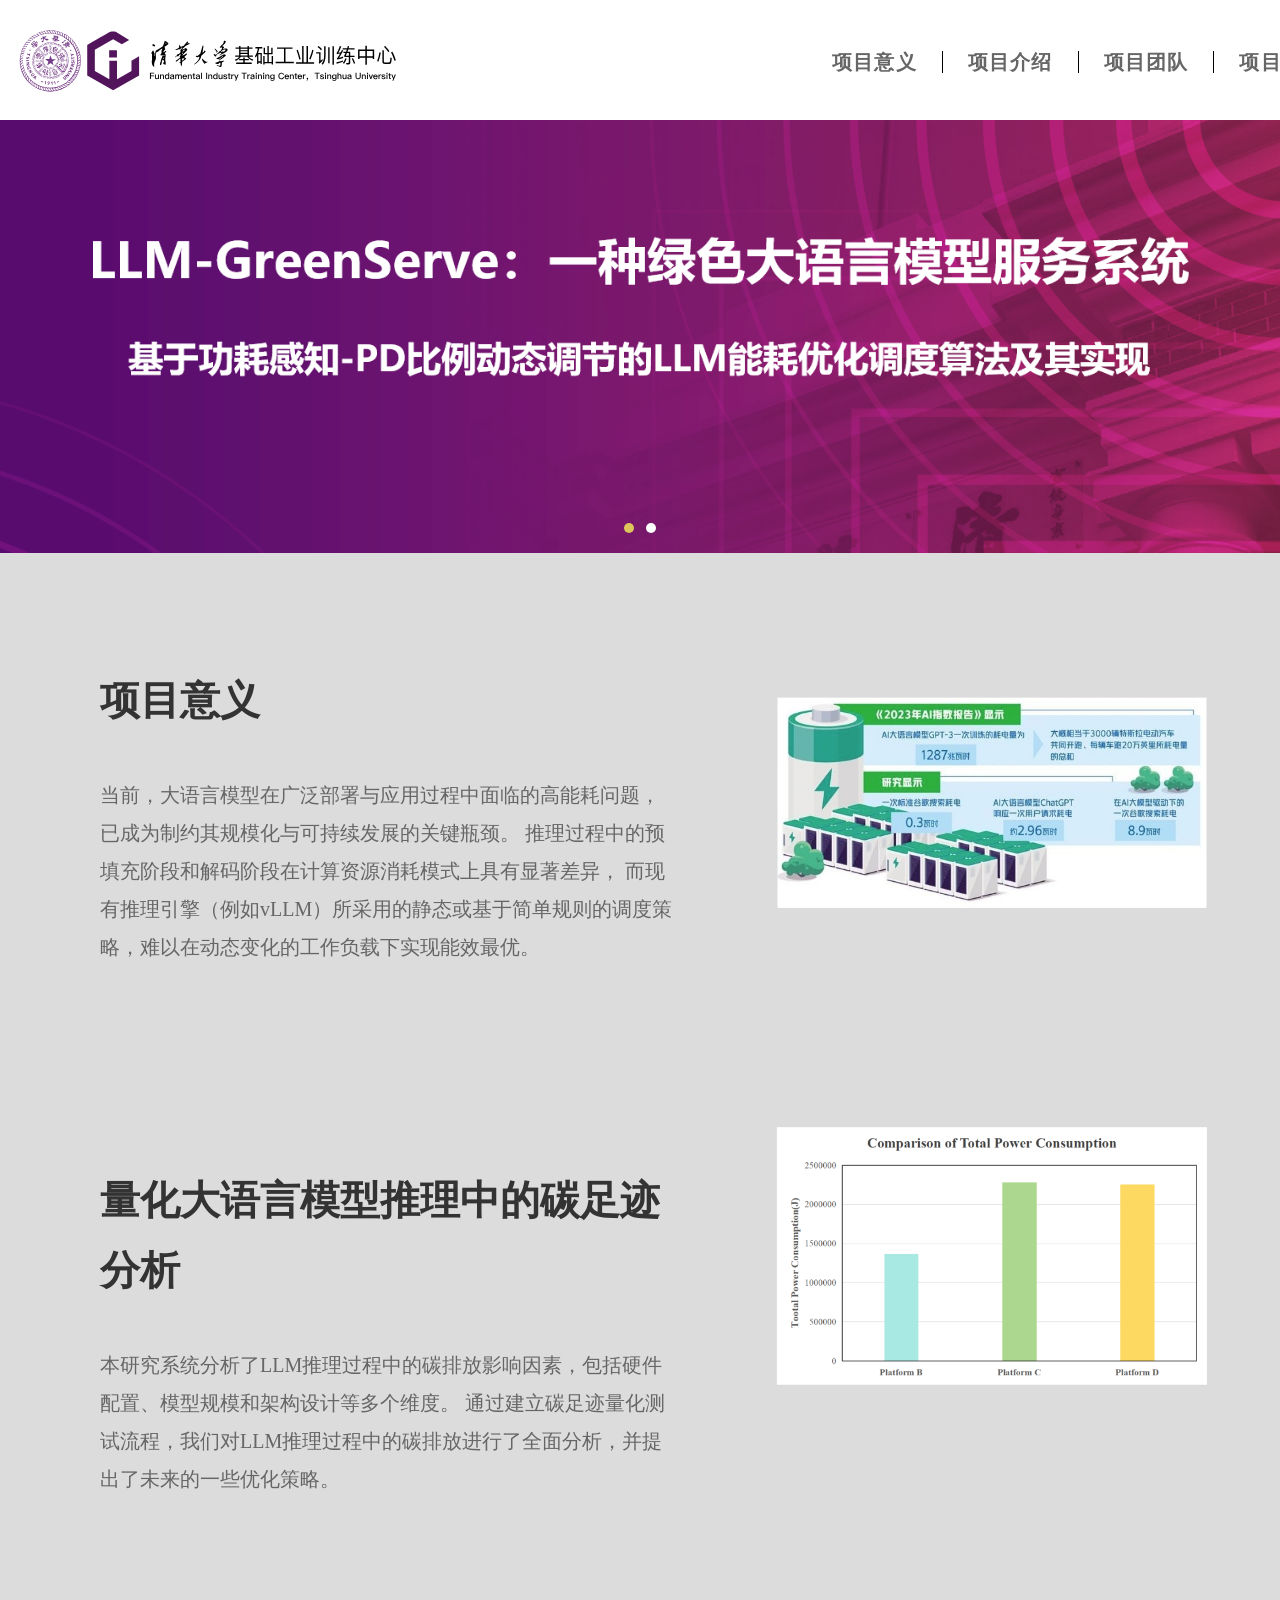
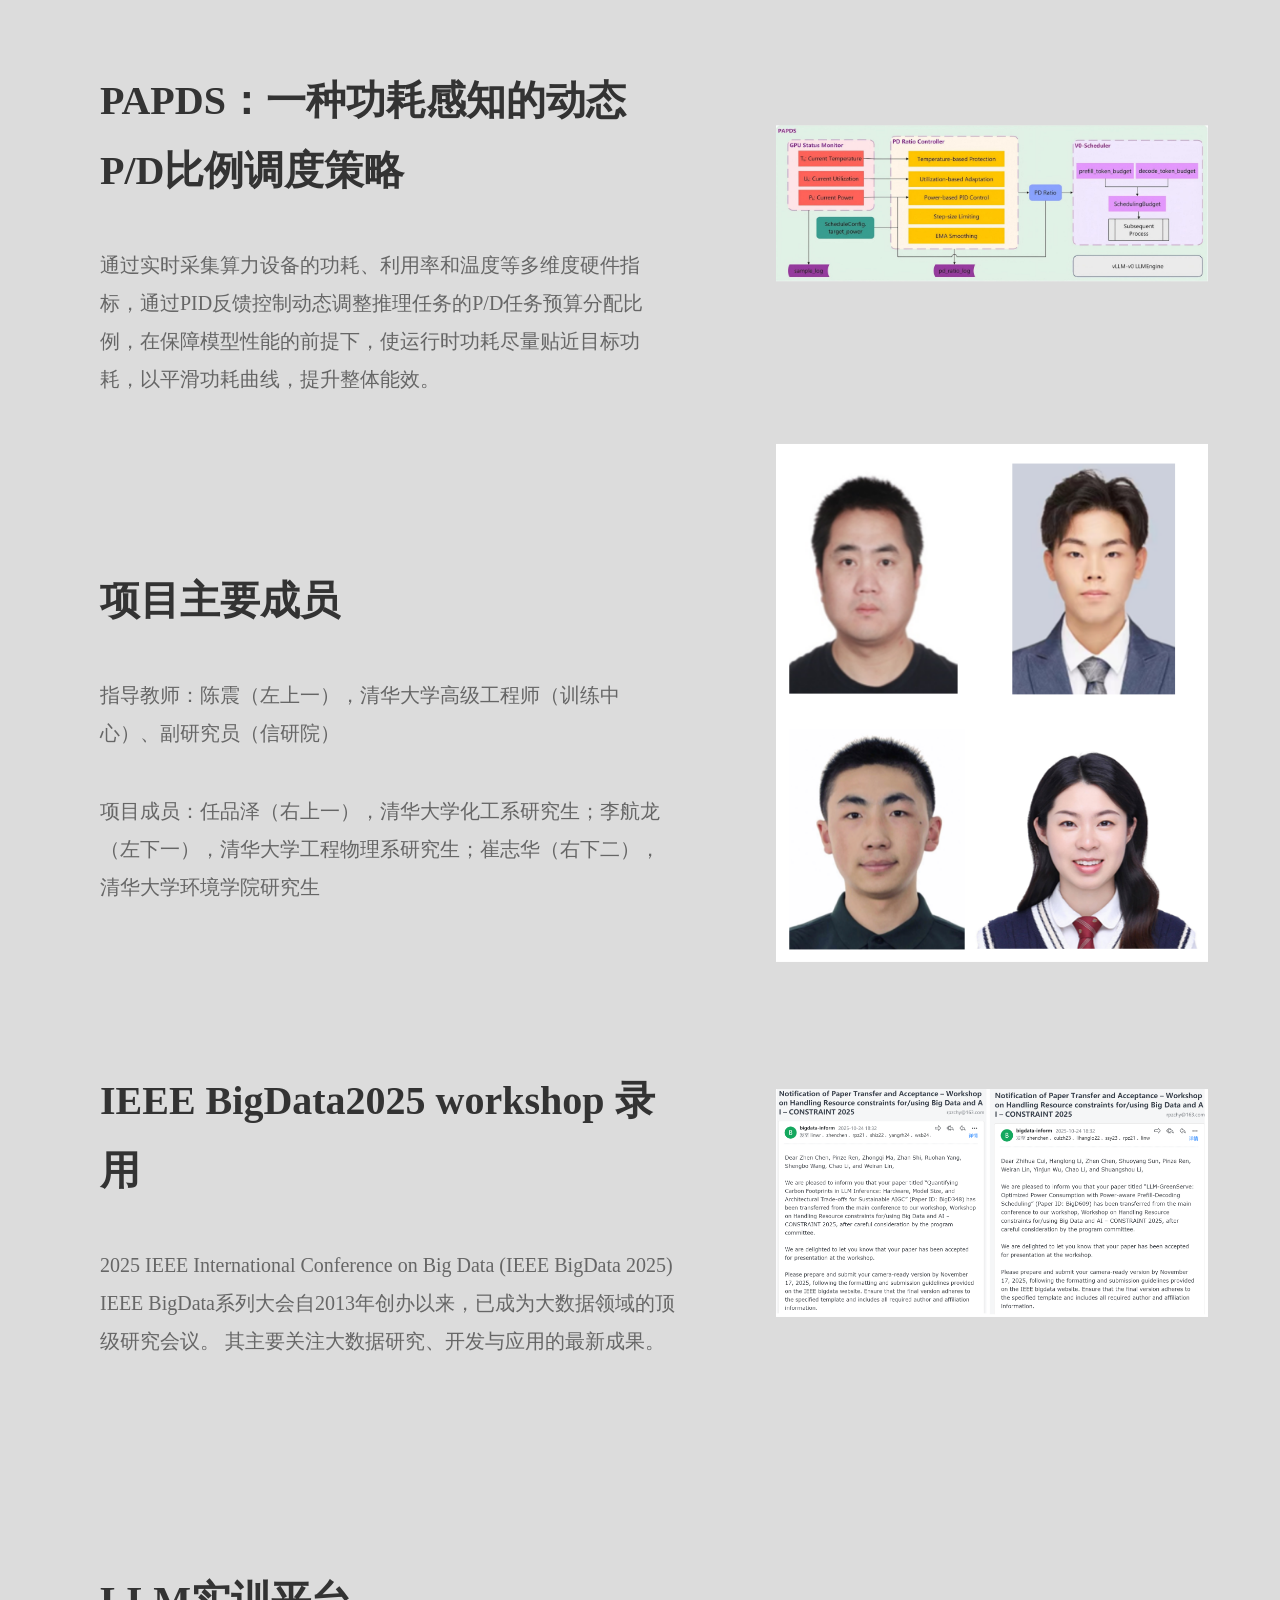
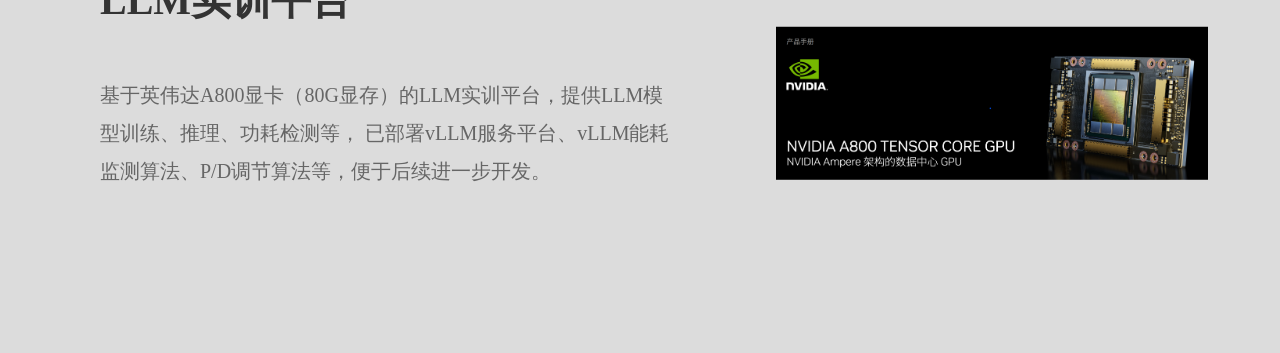
<file: index.html>
<!DOCTYPE html>
<!-- saved from url=(0030)http://101.6.160.22:9280/AIOE/ -->
<html lang="zh-CN"><head><meta http-equiv="Content-Type" content="UTF-8">
    
    <meta name="viewport" content="width=device-width, initial-scale=1.0">
    <title>清华iCenter智能硬件创新学习平台</title>
    <link rel="stylesheet" href="./清华iCenter智能硬件创新学习平台_files/reset.css">
    <link rel="stylesheet" href="./清华iCenter智能硬件创新学习平台_files/header.css">
    <link rel="stylesheet" href="./清华iCenter智能硬件创新学习平台_files/index.css">
    <!-- <link rel="shortcut icon" href="http://101.6.160.22:9280/AIOE/images/favicon.ico"> -->
</head>
<body>
    <div class="warp">
        <!-- 头部导航（保持原样） -->
        <header class="header">
            <div class="logo">
                <img src="./清华iCenter智能硬件创新学习平台_files/LOGO.svg" alt="logo">
            </div>
            <nav class="header_right">
                <ul>
                    <li><a href="#project-platform">实验平台</a></li>
                    <li><a href="#project-achievements">项目成果</a></li>
                    <li><a href="#project-team">项目团队</a></li>
                    <!-- <li><a href="#project-introduction">项目介绍</a></li> -->
                    <li class="show_list">
                        <a href="#project-introduction">项目介绍</a>
                        <span class="down-arrow"></span>
                        <ul class="move_list">
                            <li><a href="#project-1">LLM碳足迹量化</a></li>
                            <li><a href="#project-2">LLM-GreenServe</a></li>
                        </ul>
                    </li>
                    <li><a href="#project-significance">项目意义</a></li> <!-- 新增锚点链接 -->
                </ul>
            </nav>
        </header>

        <!-- 轮播图（保持原样） -->
        <div class="banner">
            <div class="banner_wrap">
                <ul class="banner_img">
                    <li class="image" style="display: none;"><img src="./清华iCenter智能硬件创新学习平台_files/LLM_GreenServe.png" alt=""></li>
                    <li class="image" style="display: none;"><img src="./清华iCenter智能硬件创新学习平台_files/AIGC_eng.png" alt=""></li>
                    <!-- <li class="image" style="display: none;"><img src="./清华iCenter智能硬件创新学习平台_files/banner_anniversary2.jpg" alt=""></li> -->
                </ul>
                <div class="dots">
                    <span class="first dots_select"></span>
                    <span class="second"></span>
                    <!-- <span class="third"></span> -->
                </div>
            </div>
        </div>

        <!-- 主要内容区域 -->
        <div class="content">
            <!-- 新增内容块3：项目意义（关键补充） -->
            <div class="content_four" id="project-significance"> <!-- 新增模块，设置id用于导航锚点 -->
                <div class="center_block">
                    <div class="content_info">
                        <h1>项目意义</h1>
                        <p>当前，大语言模型在广泛部署与应用过程中面临的高能耗问题，已成为制约其规模化与可持续发展的关键瓶颈。
                            推理过程中的预填充阶段和解码阶段在计算资源消耗模式上具有显著差异，
                            而现有推理引擎（例如vLLM）所采用的静态或基于简单规则的调度策略，难以在动态变化的工作负载下实现能效最优。</p>
                    </div>
                    <!-- 可选配图（根据需要取消注释并替换图片路径） -->
                    <div class="mid">
                        <img src="./清华iCenter智能硬件创新学习平台_files/significance.svg" alt="项目意义示意图">
                    </div>
                </div>
            </div>
            <div class="content_two">
            <!-- 原有内容块2：碳足迹分析 -->
                <div class="center_block" id="project-1">
                    <div class="center_block">
                        <div class="content_info">
                            <h1>量化大语言模型推理中的碳足迹分析</h1>
                            <p>本研究系统分析了LLM推理过程中的碳排放影响因素，包括硬件配置、模型规模和架构设计等多个维度。
                                通过建立碳足迹量化测试流程，我们对LLM推理过程中的碳排放进行了全面分析，并提出了未来的一些优化策略。</p>
                        </div>
                        <div class="mid">
                            <img src="./清华iCenter智能硬件创新学习平台_files/AIGC_fig.png" alt="">
                        </div>
                    </div>
                </div>
            </div>
            <!-- 原有内容块1：PAPDS策略 -->
            <div class="content_three">
                <div class="center_block" id="project-2">
                    <div class="content_info">
                        <h1>PAPDS：一种功耗感知的动态P/D比例调度策略</h1>
                        <p>通过实时采集算力设备的功耗、利用率和温度等多维度硬件指标，通过PID反馈控制动态调整推理任务的P/D任务预算分配比例，在保障模型性能的前提下，使运行时功耗尽量贴近目标功耗，以平滑功耗曲线，提升整体能效。</p>
                    </div>
                    <div class="mid">
                        <img src="./清华iCenter智能硬件创新学习平台_files/PAPDS.jpg" alt="">
                    </div>
                </div>
            </div>

            <!-- 原有内容块1：PAPDS策略 -->
            <div class="content_three">
                <div class="center_block" id="project-team">
                    <div class="content_info">
                        <h1>项目主要成员</h1>
                        <p>指导教师：陈震（左上一），清华大学高级工程师（训练中心）、副研究员（信研院）</p>
                        <p>项目成员：任品泽（右上一），清华大学化工系研究生；李航龙（左下一），清华大学工程物理系研究生；崔志华（右下二），清华大学环境学院研究生</p>
                    </div>
                    <div class="mid">
                        <img src="./清华iCenter智能硬件创新学习平台_files/team.png" alt="">
                    </div>
                </div>
            </div>


            <!-- 原有内容块1：PAPDS策略 -->
            <div class="content_three">
                <div class="center_block" id="project-achievements">
                    <div class="content_info">
                        <h1>IEEE BigData2025 workshop 录用</h1>
                        <p>2025 IEEE International Conference on Big Data (IEEE BigData 2025)
                            IEEE BigData系列大会自2013年创办以来，已成为大数据领域的顶级研究会议。
                            其主要关注大数据研究、开发与应用的最新成果。</p>
                    </div>
                    <div class="mid">
                        <img src="./清华iCenter智能硬件创新学习平台_files/achievement.png" alt="">
                    </div>
                </div>
            </div>

            <div class="content_three">
                <div class="center_block" id="project-platform">
                    <div class="content_info">
                        <h1>LLM实训平台</h1>
                        <p>基于英伟达A800显卡（80G显存）的LLM实训平台，提供LLM模型训练、推理、功耗检测等，
                            已部署vLLM服务平台、vLLM能耗监测算法、P/D调节算法等，便于后续进一步开发。</p>
                    </div>
                    <div class="mid">
                        <img src="./清华iCenter智能硬件创新学习平台_files/nvidia.png" alt="">
                    </div>
                </div>
            </div>

            <!-- <div class="content_seven">
                <div class="center_block" id="project-platform">
                    <div class="content_info">
                        <h1>LLM实训平台</h1>
                        <p>基于英伟达A800显卡的LLM实训平台</p>
                    </div>
                    <div class="mid">
                        <img src="./清华iCenter智能硬件创新学习平台_files/nvidia.png" alt="">
                    </div>
                </div>
            </div> -->
        </div>

        <!-- 页脚（保持原样） -->
        <div class="footer"></div>
    </div>

    <!-- 脚本文件（保持原样） -->
    <script type="text/javascript" src="./清华iCenter智能硬件创新学习平台_files/jquery-3.3.1.min.js.下载"></script>
    <script type="text/javascript" src="./清华iCenter智能硬件创新学习平台_files/index.js.下载"></script>
</body>
</html>
</file>
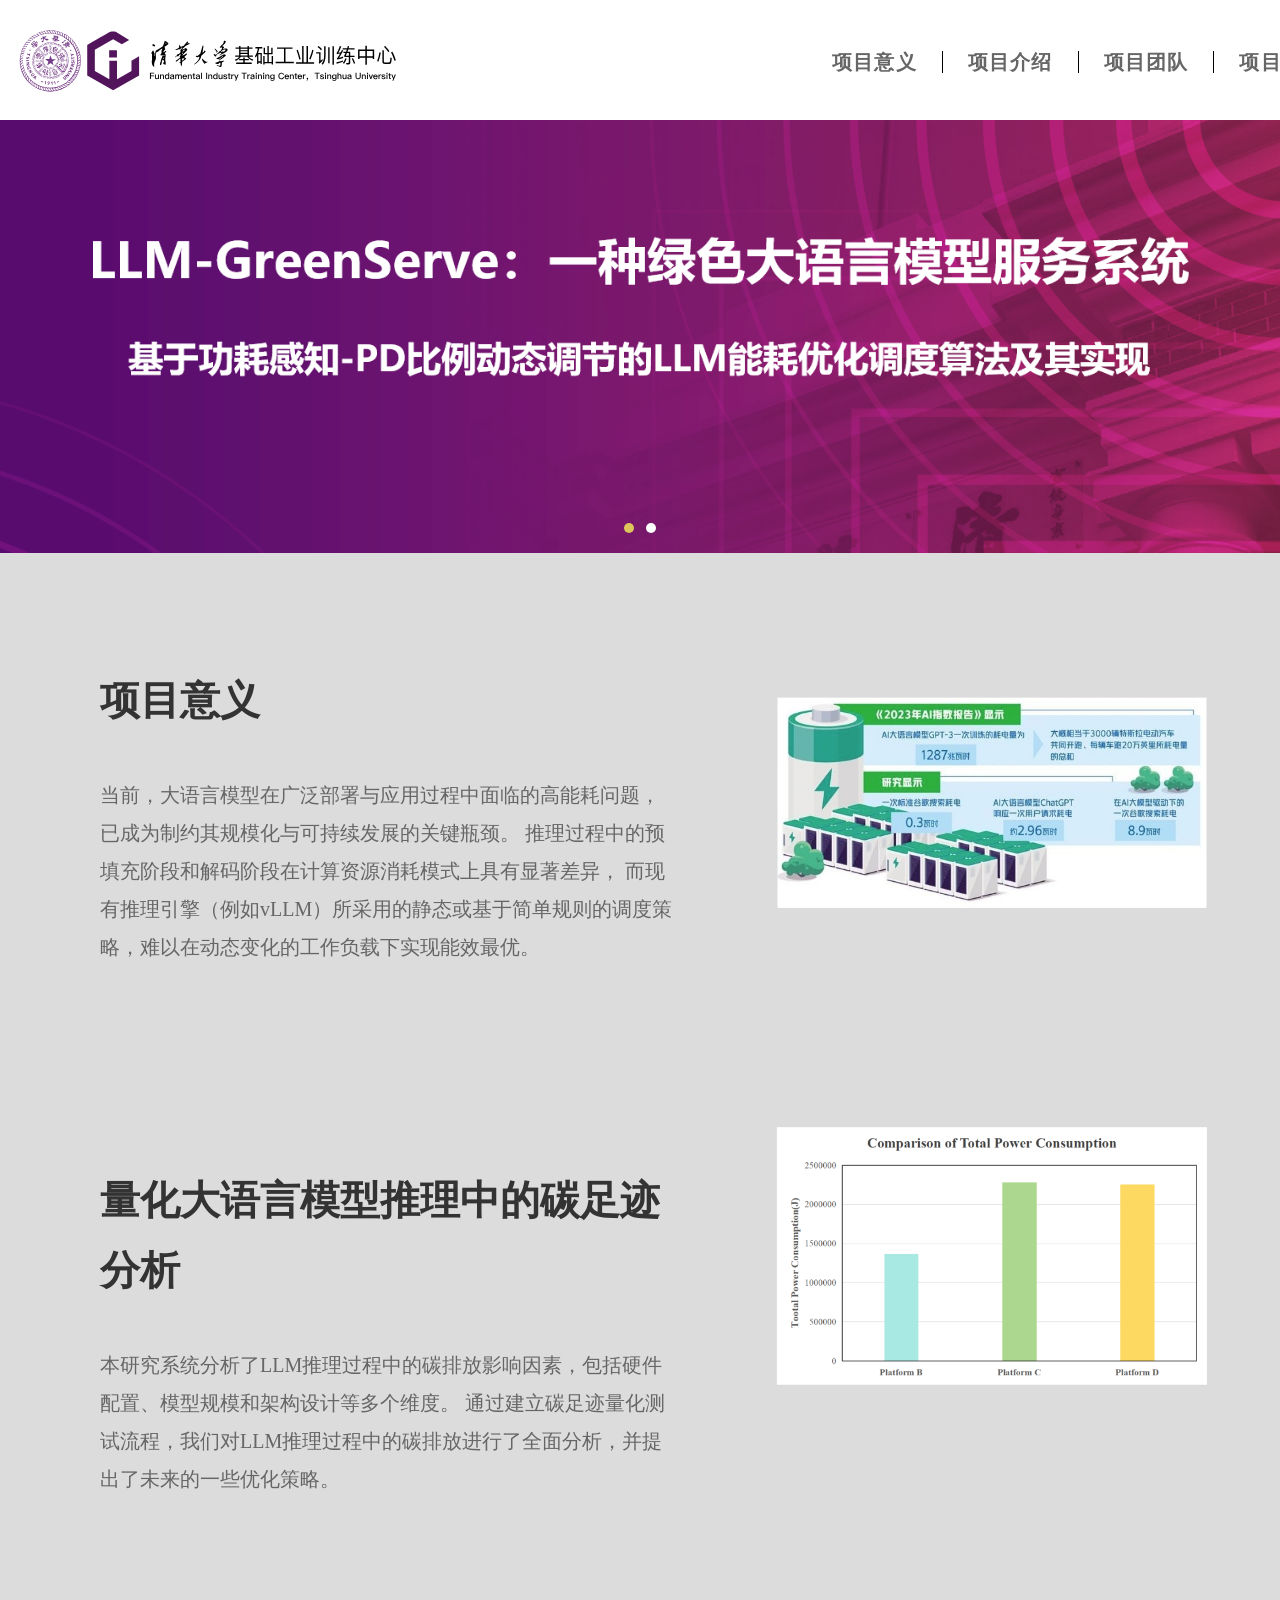
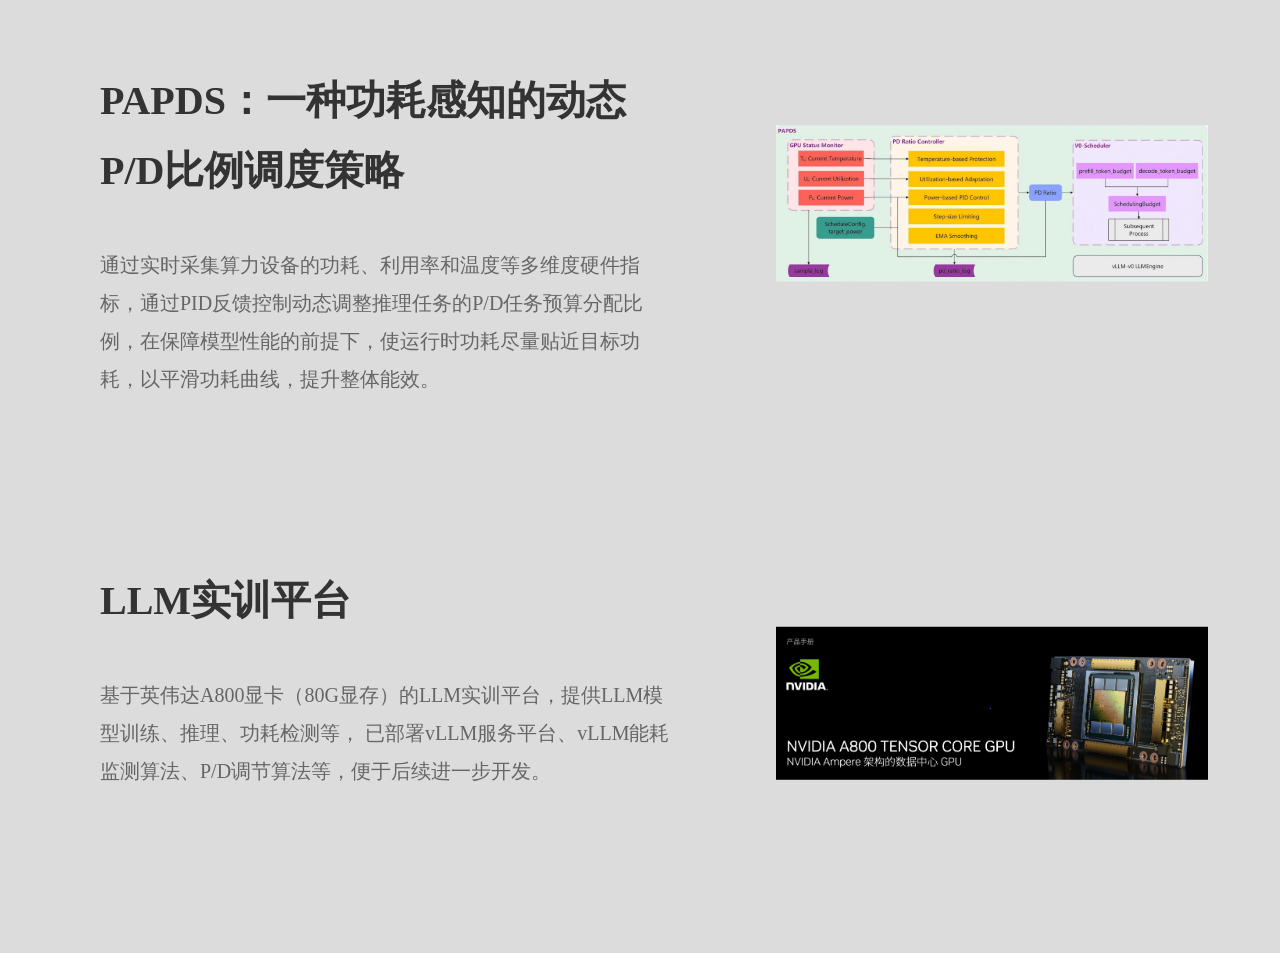
<file: 清华GreenLLM项目.html>
<!DOCTYPE html>
<!-- saved from url=(0030)http://101.6.160.22:9280/AIOE/ -->
<html lang="zh-CN"><head><meta http-equiv="Content-Type" content="UTF-8">
    
    <meta name="viewport" content="width=device-width, initial-scale=1.0">
    <title>清华iCenter智能硬件创新学习平台</title>
    <link rel="stylesheet" href="./清华iCenter智能硬件创新学习平台_files/reset.css">
    <link rel="stylesheet" href="./清华iCenter智能硬件创新学习平台_files/header.css">
    <link rel="stylesheet" href="./清华iCenter智能硬件创新学习平台_files/index.css">
    <!-- <link rel="shortcut icon" href="http://101.6.160.22:9280/AIOE/images/favicon.ico"> -->
</head>
<body>
    <div class="warp">
        <!-- 头部导航（保持原样） -->
        <header class="header">
            <div class="logo">
                <img src="./清华iCenter智能硬件创新学习平台_files/LOGO.svg" alt="logo">
            </div>
            <nav class="header_right">
                <ul>
                    <li><a href="#project-platform">实验平台</a></li>
                    <li><a href="#project-achievements">项目成果</a></li>
                    <li><a href="#project-team">项目团队</a></li>
                    <!-- <li><a href="#project-introduction">项目介绍</a></li> -->
                    <li class="show_list">
                        <a href="#project-introduction">项目介绍</a>
                        <span class="down-arrow"></span>
                        <ul class="move_list">
                            <li><a href="#project-1">LLM碳足迹量化</a></li>
                            <li><a href="#project-2">LLM-GreenServe</a></li>
                        </ul>
                    </li>
                    <li><a href="#project-significance">项目意义</a></li> <!-- 新增锚点链接 -->
                </ul>
            </nav>
        </header>

        <!-- 轮播图（保持原样） -->
        <div class="banner">
            <div class="banner_wrap">
                <ul class="banner_img">
                    <li class="image" style="display: none;"><img src="./清华iCenter智能硬件创新学习平台_files/LLM_GreenServe.png" alt=""></li>
                    <li class="image" style="display: none;"><img src="./清华iCenter智能硬件创新学习平台_files/AIGC_eng.png" alt=""></li>
                    <!-- <li class="image" style="display: none;"><img src="./清华iCenter智能硬件创新学习平台_files/banner_anniversary2.jpg" alt=""></li> -->
                </ul>
                <div class="dots">
                    <span class="first dots_select"></span>
                    <span class="second"></span>
                    <!-- <span class="third"></span> -->
                </div>
            </div>
        </div>

        <!-- 主要内容区域 -->
        <div class="content">
            <!-- 新增内容块3：项目意义（关键补充） -->
            <div class="content_four" id="project-significance"> <!-- 新增模块，设置id用于导航锚点 -->
                <div class="center_block">
                    <div class="content_info">
                        <h1>项目意义</h1>
                        <p>当前，大语言模型在广泛部署与应用过程中面临的高能耗问题，已成为制约其规模化与可持续发展的关键瓶颈。
                            推理过程中的预填充阶段和解码阶段在计算资源消耗模式上具有显著差异，
                            而现有推理引擎（例如vLLM）所采用的静态或基于简单规则的调度策略，难以在动态变化的工作负载下实现能效最优。</p>
                    </div>
                    <!-- 可选配图（根据需要取消注释并替换图片路径） -->
                    <div class="mid">
                        <img src="./清华iCenter智能硬件创新学习平台_files/significance.svg" alt="项目意义示意图">
                    </div>
                </div>
            </div>
            <div class="content_two">
            <!-- 原有内容块2：碳足迹分析 -->
                <div class="center_block" id="project-1">
                    <div class="center_block">
                        <div class="content_info">
                            <h1>量化大语言模型推理中的碳足迹分析</h1>
                            <p>本研究系统分析了LLM推理过程中的碳排放影响因素，包括硬件配置、模型规模和架构设计等多个维度。
                                通过建立碳足迹量化测试流程，我们对LLM推理过程中的碳排放进行了全面分析，并提出了未来的一些优化策略。</p>
                        </div>
                        <div class="mid">
                            <img src="./清华iCenter智能硬件创新学习平台_files/AIGC_fig.png" alt="">
                        </div>
                    </div>
                </div>
            </div>
            <!-- 原有内容块1：PAPDS策略 -->
            <div class="content_three">
                <div class="center_block" id="project-2">
                    <div class="content_info">
                        <h1>PAPDS：一种功耗感知的动态P/D比例调度策略</h1>
                        <p>通过实时采集算力设备的功耗、利用率和温度等多维度硬件指标，通过PID反馈控制动态调整推理任务的P/D任务预算分配比例，在保障模型性能的前提下，使运行时功耗尽量贴近目标功耗，以平滑功耗曲线，提升整体能效。</p>
                    </div>
                    <div class="mid">
                        <img src="./清华iCenter智能硬件创新学习平台_files/PAPDS.jpg" alt="">
                    </div>
                </div>
            </div>

            <!-- 原有内容块1：PAPDS策略 -->
            <div class="content_three">
                <div class="center_block" id="project-platform">
                    <div class="content_info">
                        <h1>LLM实训平台</h1>
                        <p>基于英伟达A800显卡（80G显存）的LLM实训平台，提供LLM模型训练、推理、功耗检测等，
                            已部署vLLM服务平台、vLLM能耗监测算法、P/D调节算法等，便于后续进一步开发。</p>
                    </div>
                    <div class="mid">
                        <img src="./清华iCenter智能硬件创新学习平台_files/nvidia.png" alt="">
                    </div>
                </div>
            </div>

            <!-- <div class="content_seven">
                <div class="center_block" id="project-platform">
                    <div class="content_info">
                        <h1>LLM实训平台</h1>
                        <p>基于英伟达A800显卡的LLM实训平台</p>
                    </div>
                    <div class="mid">
                        <img src="./清华iCenter智能硬件创新学习平台_files/nvidia.png" alt="">
                    </div>
                </div>
            </div> -->
        </div>

        <!-- 页脚（保持原样） -->
        <div class="footer"></div>
    </div>

    <!-- 脚本文件（保持原样） -->
    <script type="text/javascript" src="./清华iCenter智能硬件创新学习平台_files/jquery-3.3.1.min.js.下载"></script>
    <script type="text/javascript" src="./清华iCenter智能硬件创新学习平台_files/index.js.下载"></script>
</body>
</html>
</file>
<file: 清华iCenter智能硬件创新学习平台_files/header.css>
/*header 头部样式*/
@keyframes fadeIn {
    0% {
        opacity: 0;
    }

    100% {
        opacity: 1;
    }
}
/* header总体样式 */
.header{
    height: 120px;
    width: 1460px;
    margin: 0 auto;
}

/* 左侧logo */
.logo{
    float: left;
    line-height: 120px;
}
.logo img{
    width: 421px;
    height: 62px;
}

/* 右侧导航 */
.header_right{
    float: right;
    height: 120px;
    position: relative;
}
.header_right ul{
    margin-top: 50px;
}
.header_right ul li{
    float: right;
    line-height: 13px;
}
.header_right ul li>a{
    border-right: 1px solid #000;
    height: 13px;
    font-size: 20px;
    padding: 0 25px;
    font-weight: bold;
    color: #666;
}
.header_right ul li>a:hover{
    color: #000;
}
.header_right ul li:first-child>a{
    border-right: none;
    padding-right: 0;
}

/* 导航下拉菜单 */
.show_list{
    position: relative;
}
.show_list .down_arrow{
    border: solid #666;
    border-width: 0 2px 2px 0;
    display: inline-block;
    margin: 0 -0.3rem 0.3rem 0.4rem;
    padding: 0.2rem;
    transform: rotate(45deg);
    -webkit-transform: rotate(45deg);
}
.show_list .move_list{
    display:none;
    z-index: 100;
    position: absolute;
    top: -1.1rem;
    left: 0;
    width: 170%;
    border-radius: 5px;
    background: #fff;
    text-align: center;
    box-shadow: 5px 5px 10px 0px rgba(0, 0, 0, 0.5);
}
.show_list .move_list li{
    padding: 10px 0;
    width: 100%;
    font-weight: normal;
    font-size: 1.1rem;
    color: #606266;
}
.show_list .move_list li:hover{
    background: #ededed;
    border-radius: 5px;
}
.header_right ul .show_list{
    padding-bottom: 20px;
}
.show_list:hover .move_list{
    display: block;
    animation: fadeIn 0.4s cubic-bezier(0.215, 0.61, 0.355, 1) 0s 1 alternate forwards;
}
.show_list:hover .down_arrow{
    border-color: #000;
}
</file>
<file: 清华iCenter智能硬件创新学习平台_files/index.css>
/* header 头部样式*/
/* 在header.css里 */

/*banner 轮播图样式*/
/* 内容滑入动画-从左侧滑入 */
.banner {
	animation: bounceInLeft 1s cubic-bezier(0.215, 0.61, 0.355, 1) 0s 1 alternate forwards;
	-webkit-animation: bounceInLeft 1s cubic-bezier(0.215, 0.61, 0.355, 1) 0s 1 alternate forwards;
	/*Safari and Chrome*/
}
@keyframes bounceInLeft {
	0% {
		opacity: 0;
		transform: translate3d(-3000px, 0, 0);
	}

	100% {
		transform: none;
	}
}

.banner{
	width: 100%;
}
.banner_wrap{
	/* min-height: 513px; */
	width: 100%;
	overflow: hidden;
	white-space: nowrap;
	position: relative;
}
.banner_wrap::after {/* 用于动态撑开盒子 */
	content: "";
	display: block;
	/*这里的padding =  height / width*/
	padding-bottom: 33.85%;
}
.banner_wrap .banner_img{
	height: 100%;
	margin: 0 auto;
	width: 200%;
	position: relative;
}
.banner_wrap .banner_img li{
	float: left;
	height: 100%;
	width: 50%;
	margin: 0 auto;
	position: absolute;
}
.banner_wrap .banner_img li img{
	max-width: 100%;
	/* max-height: 100%; */
	display: block;
	margin: auto;
}

.banner_wrap .dots{
    /*加入绝对定位 父级元素为.box父相子绝 */
	position: absolute;
	bottom: 0;
	/*修改背景颜色*/
	background-color: rgba(0, 0, 0, 0);
	/*自动撑成图片尺寸的100%*/
	left: 0;
	right: 0;
	/*设置高度为50px 水平居中 垂直居中*/
	height: 50px;
	text-align:center;
	/*行高等于高度时就显示垂直居中*/
	line-height: 50px;
    cursor: default;
    user-select: none;
}
.banner_wrap .dots>span{
    /*使span变成行内块元素,将其横排显示*/
	display:inline-block;
	width: 10px;
	height: 10px;
	background: #fff;
	/*这个属性允许设置圆角边框,当设置为50%时可得到一个圆形*/
	border-radius: 50%;
	/*每个小圆点直接都相距2px*/
	margin: 0 4px;
    cursor: pointer;
}
.dots_select{
    background-color: #dcc55a!important;
}

/*主体内容样式*/
/* 内容滑入动画-从右侧滑入 */
.content {
    animation: bounceInRight 1s cubic-bezier(0.215, 0.61, 0.355, 1) 0s 1 alternate forwards;
    -webkit-animation: bounceInRight 1s cubic-bezier(0.215, 0.61, 0.355, 1) 0s 1 alternate forwards;/*Safari and Chrome*/
}

@keyframes bounceInRight {
    0% {
        opacity: 0;
        transform: translate3d(3000px, 0, 0);
    }

    100% {
        transform: none;
    }
}
/*第一部分*/
/*第二部分*/
.content_two{
	display: flex;
	/* max-width: 1513px; */
	width: 100%;
	background: gainsboro;
	text-align: center;
	height: 500px;
	justify-content: center;
	align-items: center;
	margin: 0 auto;
}
.center_block{height: 75%;max-width: 1513px;display: block;margin: auto;}
.content_info{float: left;width: 45%;height: 100%;padding-left: 100px;vertical-align: middle;display: table-cell;text-align: left;padding-top: 50px;}
.content_info h1{margin: 20 auto;font-size: 40px;color: #333;font-weight: bold;line-height: 70px;}
.content_info p{text-align: left;margin: 20 auto;padding-top: 40px;font-size: 20px;color: #666;line-height: 38px;}
.mid{position: relative;float: right;width: 45%;height: 100%;}
.mid img{position: absolute;width: 75%;top: 50%;left: 50%;transform: translate(-50%, -50%);}
/*第三部分*/

.content_three{
	display: flex;
	/* max-width: 1513px; */
	width: 100%;
	background: gainsboro;
	text-align: center;
	height: 500px;
	justify-content: center;
	align-items: center;
	margin: 0 auto;
}
.center_block{height: 75%;max-width: 1513px;display: block;margin: auto;}
.content_info{float: left;width: 45%;height: 100%;padding-left: 100px;vertical-align: middle;display: table-cell;text-align: left;padding-top: 50px;}
.content_info h1{margin: 20 auto;font-size: 40px;color: #333;font-weight: bold;line-height: 70px;}
.content_info p{text-align: left;margin: 20 auto;padding-top: 40px;font-size: 20px;color: #666;line-height: 38px;}
.mid{position: relative;float: right;width: 45%;height: 100%;}
.mid img{position: absolute;width: 75%;top: 50%;left: 50%;transform: translate(-50%, -50%);}

/*第四部分*/
.content_four{
	display: flex;
	/* max-width: 1513px; */
	width: 100%;
	background: gainsboro;
	text-align: center;
	height: 500px;
	justify-content: center;
	align-items: center;
	margin: 0 auto;
}
.center_block{height: 75%;max-width: 1513px;display: block;margin: auto;}
.content_info{float: left;width: 45%;height: 100%;padding-left: 100px;vertical-align: middle;display: table-cell;text-align: left;padding-top: 50px;}
.content_info h1{margin: 20 auto;font-size: 40px;color: #333;font-weight: bold;line-height: 70px;}
.content_info p{text-align: left;margin: 20 auto;padding-top: 40px;font-size: 20px;color: #666;line-height: 38px;}
.mid{position: relative;float: right;width: 45%;height: 100%;}
.mid img{position: absolute;width: 75%;top: 50%;left: 50%;transform: translate(-50%, -50%);}


/*第五部分*/
.content_five{
	display: flex;
	/* max-width: 1513px; */
	width: 100%;
	background: gainsboro;
	text-align: center;
	height: 500px;
	justify-content: center;
	align-items: center;
	margin: 0 auto;
}
.center_block{height: 75%;max-width: 1513px;display: block;margin: auto;}
.content_info{float: left;width: 45%;height: 100%;padding-left: 100px;vertical-align: middle;display: table-cell;text-align: left;padding-top: 50px;}
.content_info h1{margin: 20 auto;font-size: 40px;color: #333;font-weight: bold;line-height: 70px;}
.content_info p{text-align: left;margin: 20 auto;padding-top: 40px;font-size: 20px;color: #666;line-height: 38px;}
.mid{position: relative;float: right;width: 45%;height: 100%;}
.mid img{position: absolute;width: 75%;top: 50%;left: 50%;transform: translate(-50%, -50%);}

/*第五部分*/
.content_six{
	display: flex;
	/* max-width: 1513px; */
	width: 100%;
	background: gainsboro;
	text-align: center;
	height: 500px;
	justify-content: center;
	align-items: center;
	margin: 0 auto;
}
.center_block{height: 75%;max-width: 1513px;display: block;margin: auto;}
.content_info{float: left;width: 45%;height: 100%;padding-left: 100px;vertical-align: middle;display: table-cell;text-align: left;padding-top: 50px;}
.content_info h1{margin: 20 auto;font-size: 40px;color: #333;font-weight: bold;line-height: 70px;}
.content_info p{text-align: left;margin: 20 auto;padding-top: 40px;font-size: 20px;color: #666;line-height: 38px;}
.mid{position: relative;float: right;width: 45%;height: 100%;}
.mid img{position: absolute;width: 75%;top: 50%;left: 50%;transform: translate(-50%, -50%);}


/*页脚样式*/
.footer{background: #333;}

.top{width: 50px;height: 30px;position: fixed;right: 30px;bottom: 50px;display: none;}
.top img,p{width: 100%;text-align: center;}
.top p{font-size: 12px;}
</file>
